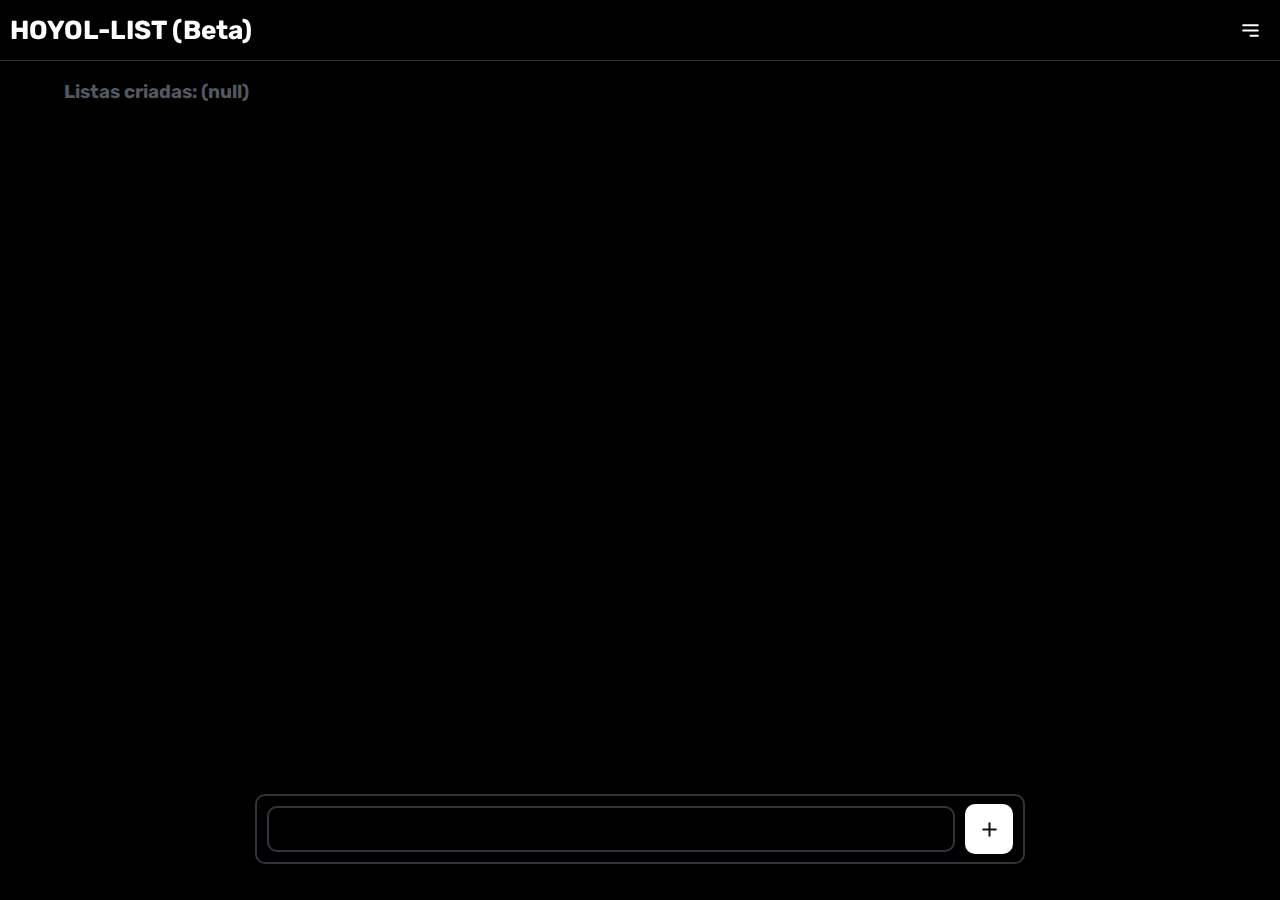
<file: index.html>
<!DOCTYPE html>
<html lang="pt-br">
<head>
    <meta charset="UTF-8">
    <meta name="viewport" content="width=device-width, initial-scale=1.0">
    <meta http-equiv="X-UA-Compatible" content="ie=edge">
    <title>HOYOL-LIST</title>
    <link rel="stylesheet" href="estilos/style.css">
    <script defer src="script.js"></script>
    <link rel="preconnect" href="https://fonts.googleapis.com">
    <link rel="preconnect" href="https://fonts.gstatic.com" crossorigin>
    <link href="https://fonts.googleapis.com/css2?family=Josefin+Sans:ital,wght@0,100..700;1,100..700&family=Lobster&family=Oswald:wght@200..700&family=Roboto+Slab:wght@100..900&family=Roboto:ital,wght@0,100..900;1,100..900&family=Rubik:ital,wght@0,300..900;1,300..900&family=Sigmar&display=swap" rel="stylesheet">
</head>
<body>
    <div id="BErro">
        <div id="BD">
            <h3 id="tE">Você deve escrever algo para criar uma lista</h3>
            <button id="btOk" onclick="OK()">Ok</button>
        </div>
    </div>
    <div id="barLateral">
        <h1 id="tBarL">
            <button id="btFBL" onclick="fBL()">
                <svg class="icons" viewBox="0 0 1024 1024" xmlns="http://www.w3.org/2000/svg">
                    <path fill="currentColor" d="M224 480h640a32 32 0 1 1 0 64H224a32 32 0 0 1 0-64z"/>
                    <path fill="currentColor" d="m237.248 512 265.408 265.344a32 32 0 0 1-45.312 45.312l-288-288a32 32 0 0 1 0-45.312l288-288a32 32 0 1 1 45.312 45.312L237.248 512z"/>
                </svg>
            </button>
            Menu
        </h1>
        <button class="btsBarL" onclick="atNv()">
            Atualizações e Novidades
        </button>
        <p id="pVe">v1.3 Beta</p>
    </div>
    
    <div id="barTop">
        <h1 id="titleS">HOYOL-LIST (Beta)</h1>
        <button id="btM" onclick="callBL()">
            <svg class="icons" viewBox="0 0 24 24" fill="none" xmlns="http://www.w3.org/2000/svg">
                <g id="Menu / Menu_Alt_01">
                <path fill="currentColor" d="M12 17H19M5 12H19M5 7H19" stroke="currentColor" stroke-width="2" stroke-linecap="round" stroke-linejoin="round"/>
                </g>
            </svg>
        </button>
    </div>
    <section id="SList">
        <h3 id="titleL">Listas criadas: (0)</h3>
        <div id="barL">
        </div>
    </section>
    <div id="barAddL">
        <input type="text" id="txAddL">
        <button id="btAddL" onclick="add()">
            <svg class="icons" viewBox="0 0 24 24" fill="none" xmlns="http://www.w3.org/2000/svg">
                <g id="Edit / Add_Plus">
                    <path fill="currentColor" id="Vector" d="M6 12H12M12 12H18M12 12V18M12 12V6" stroke="currentColor" stroke-width="2" stroke-linecap="round" stroke-linejoin="round"/>
                </g>
            </svg>
        </button>
    </div>
</body>
</html>
</file>
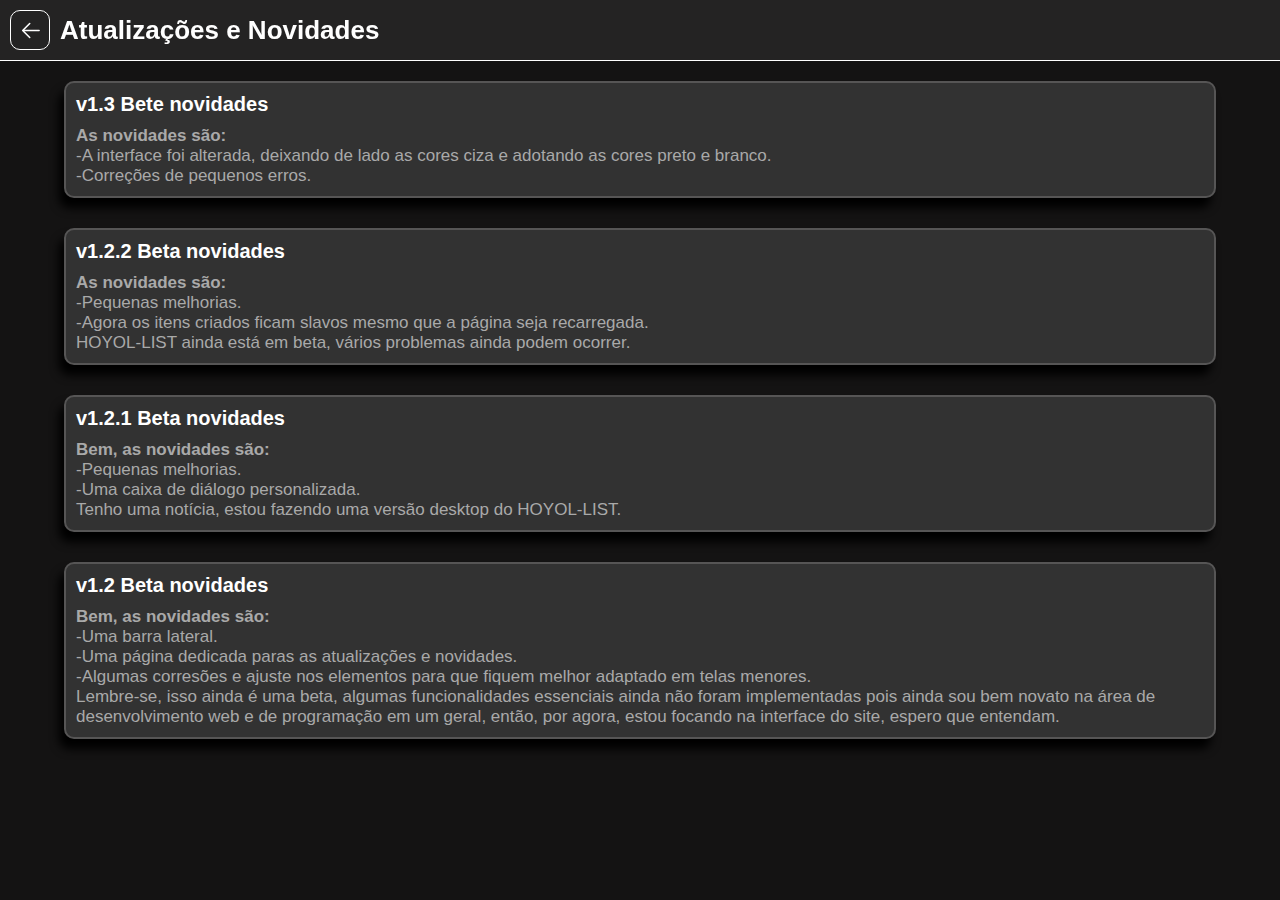
<file: AtENv.html>
<!DOCTYPE html>
<html lang="pt-br">
<head>
    <meta charset="UTF-8">
    <meta name="viewport" content="width=device-width, initial-scale=1.0">
    <meta http-equiv="X-UA-Compatible" content="ie=edge">
    <title>Atualizações e novidades</title>
    <link rel="stylesheet" href="estilos/style2.css">
    <link rel="stylesheet" href="style2.css">
    <script defer src="script.js"></script>
    <link rel="preconnect" href="https://fonts.googleapis.com">
    <link rel="preconnect" href="https://fonts.gstatic.com" crossorigin>
    <link href="https://fonts.googleapis.com/css2?family=Josefin+Sans:ital,wght@0,100..700;1,100..700&family=Lobster&family=Oswald:wght@200..700&family=Roboto+Slab:wght@100..900&family=Roboto:ital,wght@0,100..900;1,100..900&family=Rubik:ital,wght@0,300..900;1,300..900&family=Sigmar&display=swap" rel="stylesheet">
</head>
<body>
    <div id="topB">
        <button id="btV" onclick="Voltar()">
            <svg class="icons" viewBox="0 0 1024 1024" xmlns="http://www.w3.org/2000/svg">
                <path fill="currentColor" d="M224 480h640a32 32 0 1 1 0 64H224a32 32 0 0 1 0-64z"/>
                <path fill="currentColor" d="m237.248 512 265.408 265.344a32 32 0 0 1-45.312 45.312l-288-288a32 32 0 0 1 0-45.312l288-288a32 32 0 1 1 45.312 45.312L237.248 512z"/>
            </svg>
        </button>
        <h1 id="tP">Atualizações e Novidades</h1>
    </div>
    <div class="AtB">
        <h3 class="AtT">v1.3 Bete novidades</h3>
        <p class="AtP">
            <b>As novidades são:</b><br>
            -A interface foi alterada, deixando de lado as cores ciza e adotando as cores preto e branco. <br>
            -Correções de pequenos erros.
        </p>
    </div>
    <div class="AtB">
        <h3 class="AtT">v1.2.2 Beta novidades</h3>
        <p class="AtP"><b>As novidades são:</b></p>
        <p class="AtP">-Pequenas melhorias.</p>
        <p class="AtP">-Agora os itens criados ficam slavos mesmo que a página seja recarregada.</p>
        <p class="AtP"> HOYOL-LIST ainda está em beta, vários problemas ainda podem ocorrer.</p>
    </div>
    <div class="AtB">
        <h3 class="AtT">v1.2.1 Beta novidades</h3>
        <p class="AtP"><b>Bem, as novidades são:</b></p>
        <p class="AtP">-Pequenas melhorias.</p>
        <p class="AtP">-Uma caixa de diálogo personalizada.</p>
        <p class="AtP">Tenho uma notícia, estou fazendo uma versão desktop do HOYOL-LIST.</p>
    </div>
    <div class="AtB">
        <h3 class="AtT">v1.2 Beta novidades</h3>
        <p class="AtP"><b>Bem, as novidades são:</b></p>
        <p class="AtP">-Uma barra lateral.</p>
        <p class="AtP">-Uma página dedicada paras as atualizações e novidades.</p>
        <p class="AtP">-Algumas corresões e ajuste nos elementos para que fiquem melhor adaptado em telas menores.</p>
        <p class="AtP">Lembre-se, isso ainda é uma beta, algumas funcionalidades essenciais ainda não foram implementadas pois ainda sou bem novato na área de desenvolvimento web e de programação em um geral, então, por agora, estou focando na interface do site, espero que entendam.</p>
    </div>
</body>
</html>
</file>
<file: estilos/style.css>
* {
    padding: 0%;
    margin: 0%;
    box-sizing: border-box;
    outline: none;
}


body{
    background-color: black;
    display: flex;
    flex-direction: column;
    align-items: center;
    font-family: 'Rubik', sans-serif;
}

#BErro{
    position: fixed;
    background: rgba(6, 6, 6, 0.545);
    backdrop-filter: blur(10px);
    z-index: 2;
    width: 100%;
    height: 100%;
    display: flex;
    align-items: center;
    justify-content: center;
    display: none;
}

#BD{
    box-sizing: border-box;
    width: 300px;
    margin-top: 20px;
    border-radius: 10px;
    border: 1px solid rgb(49, 52, 59);
    background-color:rgb(0, 0, 0);
    padding: 10px;
}

#tE{
    color: white;
    margin-bottom: 10px;
}

#btOk{
    width: 100%;
    box-sizing: border-box;
    padding: 5px;
    border: 2px solid white;
    border-radius: 10px;
    background-color: white;
    font-size: 16px;
    cursor: pointer;
    transition: all 0.3s ease;
}

#btOk:hover{
    background-color: transparent;
    color: white;
}

#barLateral{
    box-sizing: border-box;
    position: fixed;
    height: 100dvh;
    width: 20%;
    top: 0%;
    right: 0%;
    border-left: 1px solid rgb(49, 52, 59);
    background: rgba(0, 0, 0, 0.521);
    backdrop-filter: blur(10px);
    padding: 10px;
    display: flex;
    flex-direction: column;
    align-items: center;
    z-index: 1;
    display: none;
}

#tBarL{
    box-sizing: border-box;
    color: white;
    margin-top: 20px;
    margin-bottom: 10px;
    width: 100%;
    text-align: center;
    display: flex;
    align-items: center;
    justify-content: space-between;
}

#btFBL{
    box-sizing: border-box;
    background-color: transparent;
    border: 1px solid transparent;
    border-radius: 10px;
    width: 40px;
    height: 40px;
    display: flex;
    align-items: center;
    justify-content: center;
    color: white;
    cursor: pointer;
    transition: all 0.3s ease;
}

.btsBarL{
    box-sizing: border-box;
    width: 100%;
    text-align: right;
    padding: 10px;
    border: 0px;
    background-color: transparent;
    border: 1px solid rgb(49, 52, 59);
    border-radius: 10px;
    color: white;
    cursor: pointer;
    margin-bottom: 5px;
    margin-top: 5px;
    font-size: 17px;
    transition: all 0.3s ease;
}

.btsBarL:hover{
    background-color: white;
    color: rgb(0, 0, 0);
}

#pVe{
    position: absolute;
    top: 95%;
    left: 50%;
    right: 50%;
    width: 100%;
    color: rgba(49, 52, 59, 0.434);
    font-size: 20px;
}

::-webkit-scrollbar{
    width: 0px;
}

#SList{
    box-sizing: border-box;
    width: 100%;
    display: flex;
    flex-direction: column;
    align-items: center;
    margin-bottom: 120px;
}

#barTop{
    box-sizing: border-box;
    position: sticky;
    top: 0%;
    left: 0%;
    right: 0%;
    width: 100%;
    padding: 10px;
    display: flex;
    justify-content: space-between;
    align-items: center;
    background: rgba(0, 0, 0, 0.486);
    backdrop-filter: blur(10px);
    border-bottom: 1px solid rgb(49, 52, 59);
}

#titleS{
    color: white;
    font-size: 26px;
}

#btM{
    box-sizing: border-box;
    background-color: transparent;
    color: white;
    border: 1px solid transparent;
    border-radius: 10px;
    padding: 0px;
    width: 40px;
    height: 40px;
    display: flex;
    align-items: center;
    justify-content: center;
    cursor: pointer;
    transition: all 0.3s ease;
}

#btM:hover, #btFBL:hover{
    color: rgb(0, 0, 0);
    background-color: white;
}

.icons{
    width: 25px;
    height: 25px;
}

#barL{
    box-sizing: border-box;
    display: flex;
    flex-direction: column;
    justify-content: center;
    align-items: center;
    width: 90%;
    padding: 10px;
}

#titleL{
    box-sizing: border-box;
    width: 90%;
    color: rgb(83, 87, 96);
    margin-top: 20px;
}

#barAddL{
    box-sizing: border-box;
    position: fixed;
    background: rgba(0, 0, 0, 0.2);
    backdrop-filter: blur(6px);
    bottom: 4%;
    width: 100%;
    max-width: 770px;
    height: 70px;
    display: flex;
    justify-content: space-between;
    align-items: center;
    padding: 10px;
    border: 2px solid rgb(49, 52, 59);
    border-radius: 10px;
    box-shadow: -5px 10px 10px rgb(0, 0, 0);
}

#txAddL{
    box-sizing: border-box;
    padding: 10px;
    border: 2px solid rgb(49, 52, 59);
    border-radius: 10px;
    color: white;
    background: rgba(0, 0, 0, 0.1);
    width: 100%;
    height: 100%;
    transition: all 0.3s ease;
    outline: none;
}

#txAddL:focus{
    border-color: rgb(86, 89, 98);
}

#btAddL{
    box-sizing: border-box;
    padding: 10px;
    margin-left: 10px;
    width: 50px;
    height: 50px;
    border: 0px solid transparent;
    font-size: 25px;
    color: rgb(20, 19, 19);
    border-radius: 10px;
    display: flex;
    align-items: center;
    justify-content: center;
    background-color: white;
    cursor: pointer;
}

.LisB{
    box-sizing: border-box;
    width: 100%;
    margin-top: 20px;
    border-radius: 10px;
    border: 2px solid rgb(49, 52, 59);
    background-color: rgb(0, 0, 0);
    padding: 10px;
    animation: fadIn 0.8s ease;
}

.LisT{
    font-size: 20px;
    color: white;
    word-break: break-word;
}

.btX{
    box-sizing: border-box;
    margin-top: 10px;
    padding: 5px;
    display: flex;
    align-items: center;
    justify-content: center;
    width: auto;
    height: auto;
    border: 2px solid rgb(49, 52, 59);
    border-radius: 10px;
    background-color: transparent;
    color: rgb(49, 52, 59);
    font-size: 16px;
    cursor: pointer;
    transition: all 0.2s ease;
}

.btX:hover{
    color: black;
    background-color: white;
    border-width: 0px;
}

.btX:active{
    transform: scale(0.8);
}

.btsIcon{
    width: 26px;
    height: 26px;
}

.fO{
    animation: fadOut 0.3s ease;
}

.fI{
    animation: fadIn 0.3s ease;
}

@media (max-width: 768px) {
    #barAddL{
        width: 92%;
    }

    #barLateral{
        width: 70%;
    }

    .btsBarL{
        margin-right: 10px;
    }

    #tBarL{
        margin-right: 10px;
    }
}

@keyframes fadIn{
    from{
        opacity: 0%;
    }

    to{
        opacity: 100%;
    }
}

@keyframes fadOut {
    from {
        opacity: 100%;
    }

    to{
        opacity: 0%;
    }
}
</file>
<file: estilos/style2.css>
*{
    padding: 0%;
    margin: 0%;
    box-sizing: border-box;
    outline: none;
}

body{
    background-color: rgb(0, 0, 0);
    box-sizing: border-box;
    width: 100%;
    height: 100%;
    display: flex;   
    flex-direction: column; 
    align-items: center;
    font-family: 'Rubik', sans-serif;
}

::-webkit-scrollbar{
    display: none;
}

.icons{
    width: 25px;
    height: 25px;
}

#topB{
    box-sizing: border-box;
    position: sticky;
    top: 0%;
    left: 0%;
    right: 0%;
    width: 100%;
    padding: 10px;
    display: flex;
    align-items: center;
    background: rgba(0, 0, 0, 0.486);
    backdrop-filter: blur(10px);
    border-bottom: 1px solid rgb(49, 52, 59);
}

#btV{
    box-sizing: border-box;
    background-color: transparent;
    color: white;
    border: 1px solid transparent;
    border-radius: 10px;
    padding: 5px;
    width: 40px;
    height: 40px;
    margin-right: 10px;
    display: flex;
    align-items: center;
    justify-content: center;
    cursor: pointer;
    transition: all 0.3s ease;
}

#btV:hover{
    color: rgb(0, 0, 0);
    background-color: white;
}

#tP{
    color: white;
    font-size: 26px;
}

.AtB{
    width: 90%;
    margin-top: 20px;
    margin-bottom: 10px;
    border-radius: 10px;
    border: 2px solid rgb(49, 52, 59);
    background-color:rgb(0, 0, 0);
    padding: 10px;
    display: flex;
    flex-direction: column;
    align-items: center;
    justify-content: center;
    box-shadow: -5px 10px 10px rgb(0, 0, 0);
}

.AtT{
    color: white;
    font-size: 20px;
    width: 100%;
    margin-bottom: 10px;
}

.AtP{
    width: 100%;
    font-size: 17px;
    color: rgb(79, 82, 90);
}
</file>
<file: style2.css>
*{
    padding: 0%;
    margin: 0%;
}

body{
    background-color: rgb(20, 19, 19);
    box-sizing: border-box;
    width: 100%;
    height: 100%;
    display: flex;   
    flex-direction: column; 
    align-items: center;
}

.icons{
    width: 25px;
    height: 25px;
}

#topB{
    box-sizing: border-box;
    position: sticky;
    top: 0%;
    left: 0%;
    right: 0%;
    width: 100%;
    padding: 10px;
    display: flex;
    align-items: center;
    background: rgba(100, 100, 100, 0.2);
    backdrop-filter: blur(10px);
    border-bottom: 1px solid white;
}

#btV{
    box-sizing: border-box;
    background-color: transparent;
    color: white;
    border: 1px solid white;
    border-radius: 10px;
    padding: 5px;
    width: 40px;
    height: 40px;
    margin-right: 10px;
    display: flex;
    align-items: center;
    justify-content: center;
    cursor: pointer;
    transition: all 0.3s ease;
}

#btV:hover{
    color: rgb(50, 50, 50);
    background-color: white;
}

#tP{
    font-family: Arial, Helvetica, sans-serif;
    color: white;
    font-size: 26px;
}

.AtB{
    box-sizing: border-box;
    width: 90%;
    margin-top: 20px;
    border-radius: 10px;
    border: 2px solid rgb(86, 85, 85);
    background-color:rgb(50, 50, 50);
    padding: 10px;
    display: flex;
    flex-direction: column;
    align-items: center;
    justify-content: center;
    box-shadow: -5px 10px 10px rgb(0, 0, 0);
}

.AtT{
    font-family: Arial, Helvetica, sans-serif;
    color: white;
    font-size: 20px;
    width: 100%;
    margin-bottom: 10px;
}

.AtP{
    width: 100%;
    font-family: Arial, Helvetica, sans-serif;
    font-size: 17px;
    color: darkgray;
}
</file>
